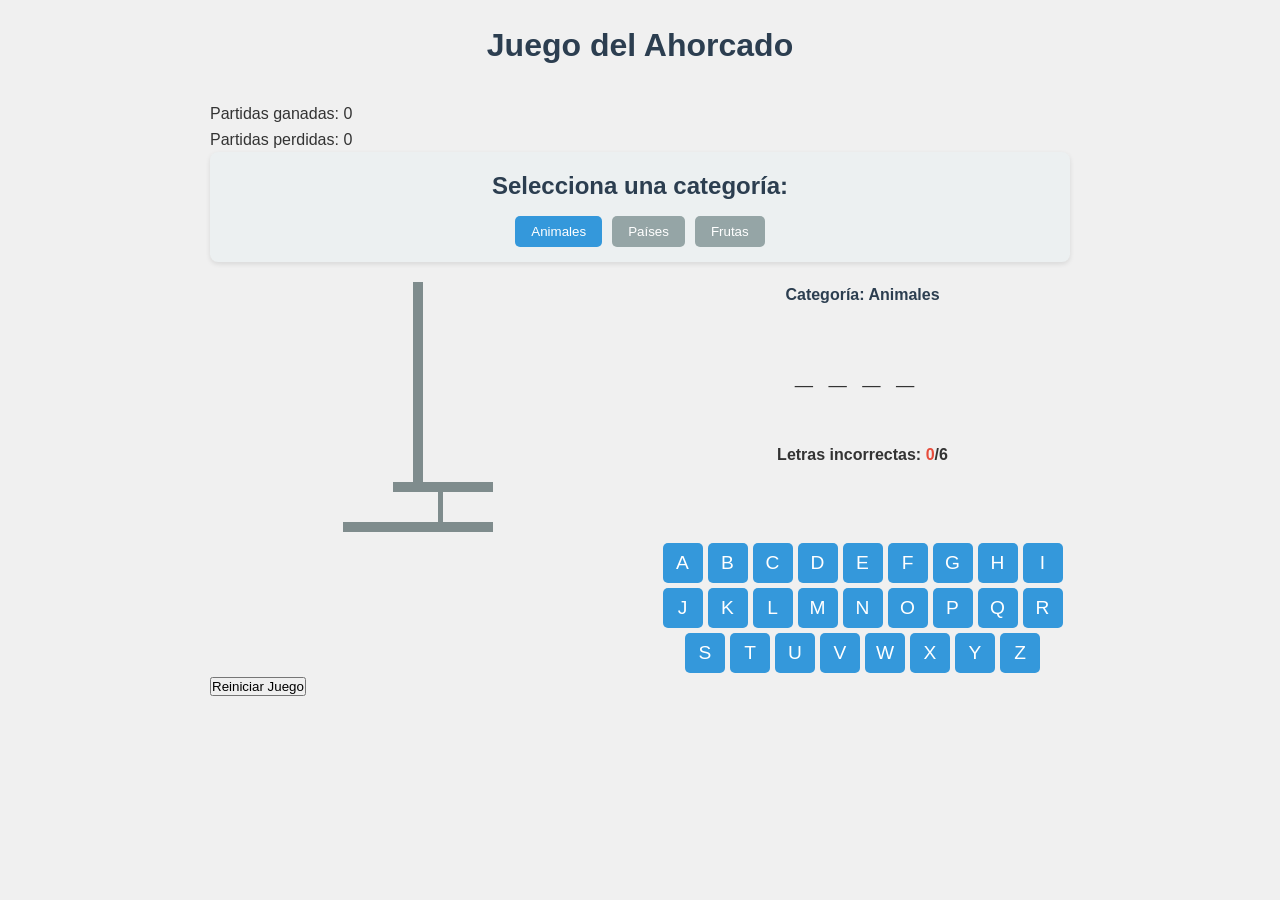
<file: ahoracado/index.html>
<!DOCTYPE html>
<html lang="es">
<head>
    <meta charset="UTF-8">
    <meta name="viewport" content="width=device-width, initial-scale=1.0">
    <title>Juego del Ahorcado</title>
    <link rel="stylesheet" href="style.css">
</head>
<body>
    <div class="container">
        <h1>Juego del Ahorcado</h1>
        
        <div class="stats">
            <p>Partidas ganadas: <span id="wins">0</span></p>
            <p>Partidas perdidas: <span id="losses">0</span></p>
        </div>
        
        <!-- Selector de categorías -->
        <div class="category-selector">
            <h2>Selecciona una categoría:</h2>
            <div class="categories">
                <button class="category-btn active" data-category="animals">Animales</button>
                <button class="category-btn" data-category="countries">Países</button>
                <button class="category-btn" data-category="fruits">Frutas</button>
            </div>
        </div>
        
        <div class="game-container">
            <div class="hangman-container">
                <div class="hangman">
                    <div class="scaffold">
                        <div class="pole"></div>
                        <div class="top"></div>
                        <div class="rope"></div>
                        <div class="base"></div>
                    </div>
                    <div class="figure hidden" id="head"></div>
                    <div class="figure hidden" id="body"></div>
                    <div class="figure hidden" id="left-arm"></div>
                    <div class="figure hidden" id="right-arm"></div>
                    <div class="figure hidden" id="left-leg"></div>
                    <div class="figure hidden" id="right-leg"></div>
                </div>
            </div>
            
            <div class="game-info">
                <div class="category-display">
                    <p>Categoría: <span id="current-category">Animales</span></p>
                </div>
                
                <div class="word-display" id="word-display"></div>
                
                <div class="wrong-letters-container">
                    <p>Letras incorrectas: <span id="wrong-count">0</span>/6</p>
                    <div id="wrong-letters"></div>
                </div>
                
                <div class="keyboard" id="keyboard">
                    <!-- Las teclas se generarán con JavaScript -->
                </div>
                
                <div class="message" id="message">
                    <p id="message-text"></p>
                    <button id="play-again">Jugar de nuevo</button>
                </div>
            </div>
        </div>
        
        <div class="session-info">
            <button id="reset-game">Reiniciar Juego</button>
        </div>
    </div>

    <script src="script.js"></script>
</body>
</html>
</file>
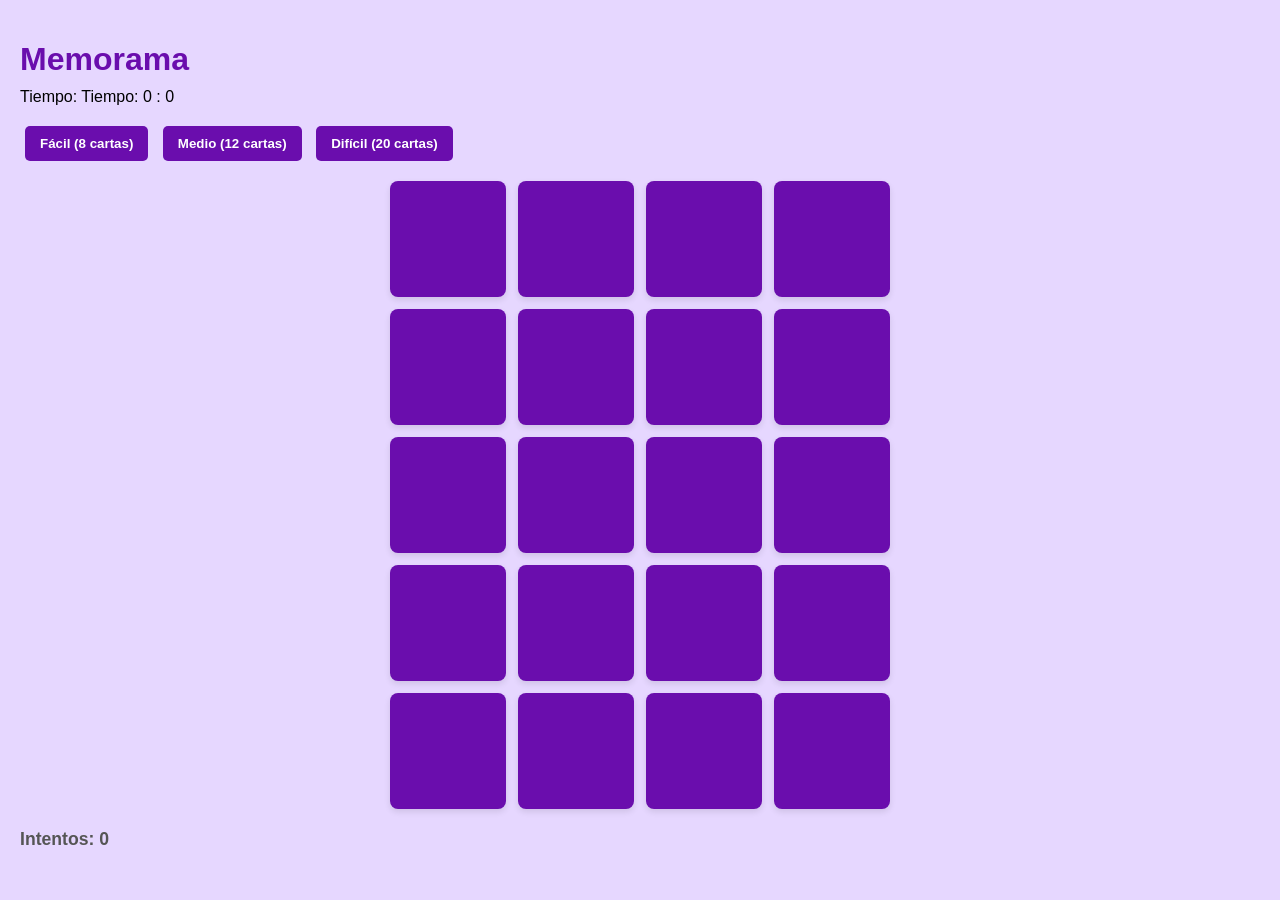
<file: memorama/Index.html>
<!DOCTYPE html>
<html lang="es">
<head>
    <meta charset="UTF-8">
    <meta name="viewport" content="width=device-width, initial-scale=1.0">
    <title>Memorama</title>
    <link rel="stylesheet" href="memorama.css">
</head>
<body>
    <div class="Contenedor-memorama">
        <header>    
            <h1>Memorama</h1>
            <div class="tiempo">
                <span>Tiempo: </span>
                <span id="tiempoId">00:00</span>
            </div>
        </header>

        <div class="controles-nivel">
            <button onclick="cambiarNivel('facil')">Fácil (8 cartas)</button>
            <button onclick="cambiarNivel('medio')">Medio (12 cartas)</button> 
            <button onclick="cambiarNivel('dificil')">Difícil (20 cartas)</button>
        </div>

        <main>
            <div class="memorama-inicio"></div>
        </main>

        <div class="info-intentos">
            <span>Intentos: </span>
            <span id="intentosId">0</span>
        </div> 
    </div>

    <script src="memorama.js"></script>
</body>
</html>
</file>
<file: ahoracado/style.css>
* {
    margin: 0;
    padding: 0;
    box-sizing: border-box;
}

body {
    font-family: 'Arial', sans-serif;
    background-color: #f0f0f0;
    color: #333;
    line-height: 1.6;
}

.container {
    max-width: 900px;
    margin: 0 auto;
    padding: 20px;
}

h1 {
    text-align: center;
    margin-bottom: 30px;
    color: #2c3e50;
}

.game-container {
    display: flex;
    flex-direction: column;
    align-items: center;
    gap: 30px;
}

@media (min-width: 768px) {
    .game-container {
        flex-direction: row;
        align-items: flex-start;
        justify-content: center;
    }
}

.hangman-container {
    flex: 1;
    display: flex;
    justify-content: center;
}

.hangman {
    position: relative;
    width: 200px;
    height: 250px;
}

.scaffold {
    position: absolute;
    bottom: 0;
    left: 50%;
    transform: translateX(-50%);
}

.pole {
    width: 10px;
    height: 200px;
    background-color: #7f8c8d;
    margin: 0 auto;
}

.top {
    width: 100px;
    height: 10px;
    background-color: #7f8c8d;
    margin-left: 50px;
}

.rope {
    width: 5px;
    height: 30px;
    background-color: #7f8c8d;
    margin-left: 95px;
}

.base {
    width: 150px;
    height: 10px;
    background-color: #7f8c8d;
    margin: 0 auto;
}

.figure {
    position: absolute;
    background-color: #2c3e50;
}

.hidden {
    display: none;
}

#head {
    width: 40px;
    height: 40px;
    border-radius: 50%;
    top: 50px;
    left: 80px;
}

#body {
    width: 10px;
    height: 70px;
    top: 90px;
    left: 95px;
}

#left-arm {
    width: 40px;
    height: 10px;
    top: 110px;
    left: 65px;
    transform: rotate(-30deg);
    transform-origin: left center;
}

#right-arm {
    width: 40px;
    height: 10px;
    top: 110px;
    left: 95px;
    transform: rotate(30deg);
    transform-origin: left center;
}

#left-leg {
    width: 40px;
    height: 10px;
    top: 160px;
    left: 65px;
    transform: rotate(-30deg);
    transform-origin: left center;
}

#right-leg {
    width: 40px;
    height: 10px;
    top: 160px;
    left: 95px;
    transform: rotate(30deg);
    transform-origin: left center;
}

.game-info {
    flex: 1;
    display: flex;
    flex-direction: column;
    align-items: center;
    gap: 20px;
}

.word-display {
    font-size: 2rem;
    letter-spacing: 0.5em;
    text-align: center;
    margin-bottom: 20px;
    font-weight: bold;
    min-height: 60px;
    display: flex;
    justify-content: center;
    align-items: center;
}

.wrong-letters-container {
    text-align: center;
    margin-bottom: 20px;
}

.wrong-letters-container p {
    font-weight: bold;
    margin-bottom: 5px;
}

#wrong-letters {
    font-size: 1.2rem;
    color: #e74c3c;
    min-height: 30px;
}

.keyboard {
    display: flex;
    flex-wrap: wrap;
    justify-content: center;
    gap: 5px;
    max-width: 400px;
}

.letter {
    width: 40px;
    height: 40px;
    display: flex;
    justify-content: center;
    align-items: center;
    background-color: #3498db;
    color: white;
    border: none;
    border-radius: 5px;
    font-size: 1.2rem;
    cursor: pointer;
    transition: background-color 0.3s;
}

.letter:hover {
    background-color: #2980b9;
}

.letter:disabled {
    background-color: #bdc3c7;
    cursor: not-allowed;
}

.message {
    position: fixed;
    top: 0;
    left: 0;
    width: 100%;
    height: 100%;
    background-color: rgba(0, 0, 0, 0.8);
    display: flex;
    flex-direction: column;
    justify-content: center;
    align-items: center;
    color: white;
    font-size: 2rem;
    display: none;
}

.message p {
    margin-bottom: 20px;
    text-align: center;
}

#play-again {
    padding: 10px 20px;
    background-color: #2ecc71;
    color: white;
    border: none;
    border-radius: 5px;
    font-size: 1.2rem;
    cursor: pointer;
    transition: background-color 0.3s;
}

#play-again:hover {
    background-color: #27ae60;
}


.category-selector {
    text-align: center;
    margin-bottom: 20px;
    padding: 15px;
    background-color: #ecf0f1;
    border-radius: 8px;
    box-shadow: 0 2px 5px rgba(0,0,0,0.1);
}

.category-selector h2 {
    margin-bottom: 10px;
    color: #2c3e50;
}

.categories {
    display: flex;
    justify-content: center;
    gap: 10px;
    flex-wrap: wrap;
}

.category-btn {
    padding: 8px 16px;
    background-color: #95a5a6;
    color: white;
    border: none;
    border-radius: 5px;
    cursor: pointer;
    transition: all 0.3s;
}

.category-btn:hover {
    background-color: #7f8c8d;
}

.category-btn.active {
    background-color: #3498db;
}

.category-btn.active:hover {
    background-color: #2980b9;
}

/* Display de categoría */
.category-display {
    text-align: center;
    margin-bottom: 15px;
    font-weight: bold;
    color: #2c3e50;
}

/* Contador de errores */
#wrong-count {
    font-weight: bold;
    color: #e74c3c;
}

/* Responsive */
@media (max-width: 600px) {
    .categories {
        flex-direction: column;
        align-items: center;
    }
    
    .category-btn {
        width: 100%;
        max-width: 200px;
    }
}
</file>
<file: memorama/memorama.css>
/* memorama.css - Versión mejorada pero sencilla */
body {
    font-family: 'Arial', sans-serif;
    background-color: #e6d7ff;
    margin: 0;
    padding: 20px;
}

.container {
    max-width: 800px;
    margin: 0 auto;
    background: white;
    padding: 20px;
    border-radius: 10px;
    
    text-align: center;
}

header {
    margin-bottom: 20px;
}

h1 {
    color: #6a0dad;
    font-size: 2rem;
    margin-bottom: 10px;
}

.info-tiempo {
    font-size: 1.1rem;
    color: #555;
    font-weight: bold;
    background: #f0f0f0;
    padding: 8px 15px;
    border-radius: 20px;
    display: inline-block;
}

.controles-nivel {
    margin: 15px 0;
}

.controles-nivel button {
    padding: 10px 15px;
    margin: 0 5px;
    background-color: #6a0dad;
    color: white;
    border: none;
    border-radius: 5px;
    cursor: pointer;
    font-weight: bold;
    transition: all 0.2s;
}

.controles-nivel button:hover {
    background-color: #7d2dc1;
    transform: scale(1.05);
}

.memorama-inicio {
    display: grid;
    grid-template-columns: repeat(4, 1fr);
    gap: 12px;
    margin: 20px auto;
    max-width: 500px;
}

.carta {
    width: 100%;
    aspect-ratio: 1/1;
    background-color: #6a0dad;
    color: white;
    display: flex;
    justify-content: center;
    align-items: center;
    border-radius: 8px;
    cursor: pointer;
    font-size: 0;
    transition: all 0.3s;
    box-shadow: 0 3px 6px rgba(0,0,0,0.1);
}
.carta.volteada {
    background-color: #f9f9f9;
    font-size: 1.5rem;
    color: #6a0dad;
    font-weight: bold;
}

.carta.encontrada {
    background-color: #4caf50;
    color: white;
    cursor: default;
}

.info-intentos {
    margin-top: 20px;
    font-weight: bold;
    color: #555;
    font-size: 1.1rem;
}
</file>
